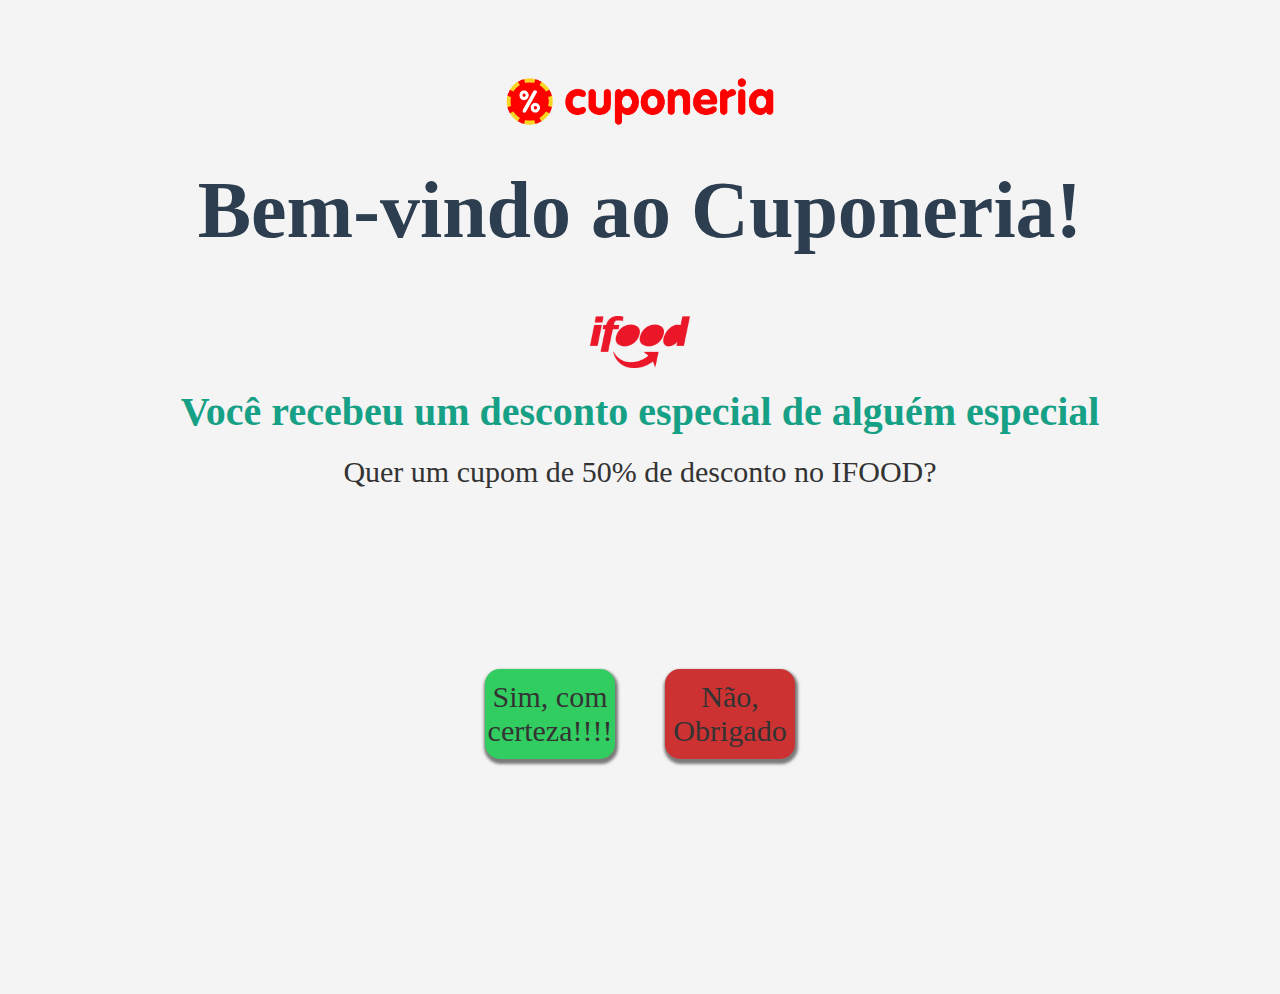
<file: index.html>
<!DOCTYPE html>
<html lang="pt-br">
  <head>
    <meta charset="UTF-8" />
    <meta http-equiv="X-UA-Compatible" content="IE=edge" />
    <meta name="viewport" content="width=device-width, initial-scale=1.0" />
    <link rel="stylesheet" href="phishing.css" />
    <script src="./index.js" type="text/javascript" defer></script>
    <title>Cuponeria</title>
  </head>
  <body>
    <div class="container">
      <div class="cuponeria">
        <img src="images/cuponeria.png" alt="Logo da cuponeria" />
      </div>
      <h1>Bem-vindo ao Cuponeria!</h1>
      <img src="images/Ifood.png" id="ifood-logo" alt="Logo Ifood" />
      <h2>Você recebeu um desconto especial de alguém especial</h2>
      <p>Quer um cupom de 50% de desconto no IFOOD?</p>
      <div id="area">
        <div class="option" id="option-yes">Sim, com certeza!!!!</div>
        <div class="option" id="option-no">Não, Obrigado</div>
      </div>

      <footer id="textinho"></footer>
    </div>
  </body>
</html>
</file>
<file: phishing.css>
/* Reset básico */
* {
  margin: 0;
  padding: 0;
  box-sizing: border-box;
}

html {
  font-size: 62.5%;
}

/* Estilização geral do corpo */
body {
  font-family: "Times New Roman", Times, serif;
  text-align: center;
  background-color: #f4f4f4;
  color: #333;
}

.container {
  display: flex;
  flex-direction: column;
  align-items: center;
  justify-content: center;
  box-sizing: border-box;
  padding: 40px;
}

#ifood-logo {
  width: 10rem;
}

/* Estilização do container das opções */
#area {
  background-color: #f4f4f4;
  width: 45%;
  height: 390px;
  padding: 15px;
  display: flex;
  align-items: center;
  justify-content: center;
  border-radius: 15px;
}

#option-yes {
  background-color: rgb(50, 205, 97);
  transition: .5s;
}

#option-no {
  background-color: rgb(205, 50, 50);
}

#option-yes:hover {
  color: rgb(65, 65, 65);
  background-color: rgb(168, 233, 187);
  
}

/* Estilização das opções */
.option {
  height: 90px;
  width: 130px;
  display: flex;
  align-items: center;
  justify-content: center;
  margin: 25px;
  font-size: 3rem;
  border-radius: 1.5rem;
  transition: transform 0.5s, color 0.5s;
  box-shadow: 1px 3px 3px 2px rgba(1, 1, 1, 0.5);
  cursor: pointer;
}

/* Estilização do footer */
footer {
  display: flex;
  justify-content: center;
  align-items: center;
  color: red;
  font-size: 50px;
  margin-top: 45px;
  transition: opacity 0.5s;
}

.cuponeria img {
  max-width: 30%;
  height: auto;
}

/* Estilização das imagens */
img {
  max-width: 50%;
  height: auto;
  margin: 20px 0;
}

/* Estilização do título principal */
h1 {
  color: #2c3e50;
  margin-bottom: 40px;
  font-size: 80px;
}

/* Estilização do subtítulo */
h2 {
  color: #16a085;
  margin-bottom: 20px;
  font-size: 40px;
}

/* Estilização do parágrafo */
p {
  margin-bottom: 30px;
  font-size: 1.2em;
  font-size: 30px;
}

/* Estilização do botão */
button {
  background-color: #e74c3c;
  color: #fff;
  border: none;
  padding: 20px 20px;
  font-size: 1em;
  cursor: pointer;
  border-radius: 5px;
  transition: background-color 0.3s ease;
}

button:hover {
  background-color: #c0392b;
}
</file>
